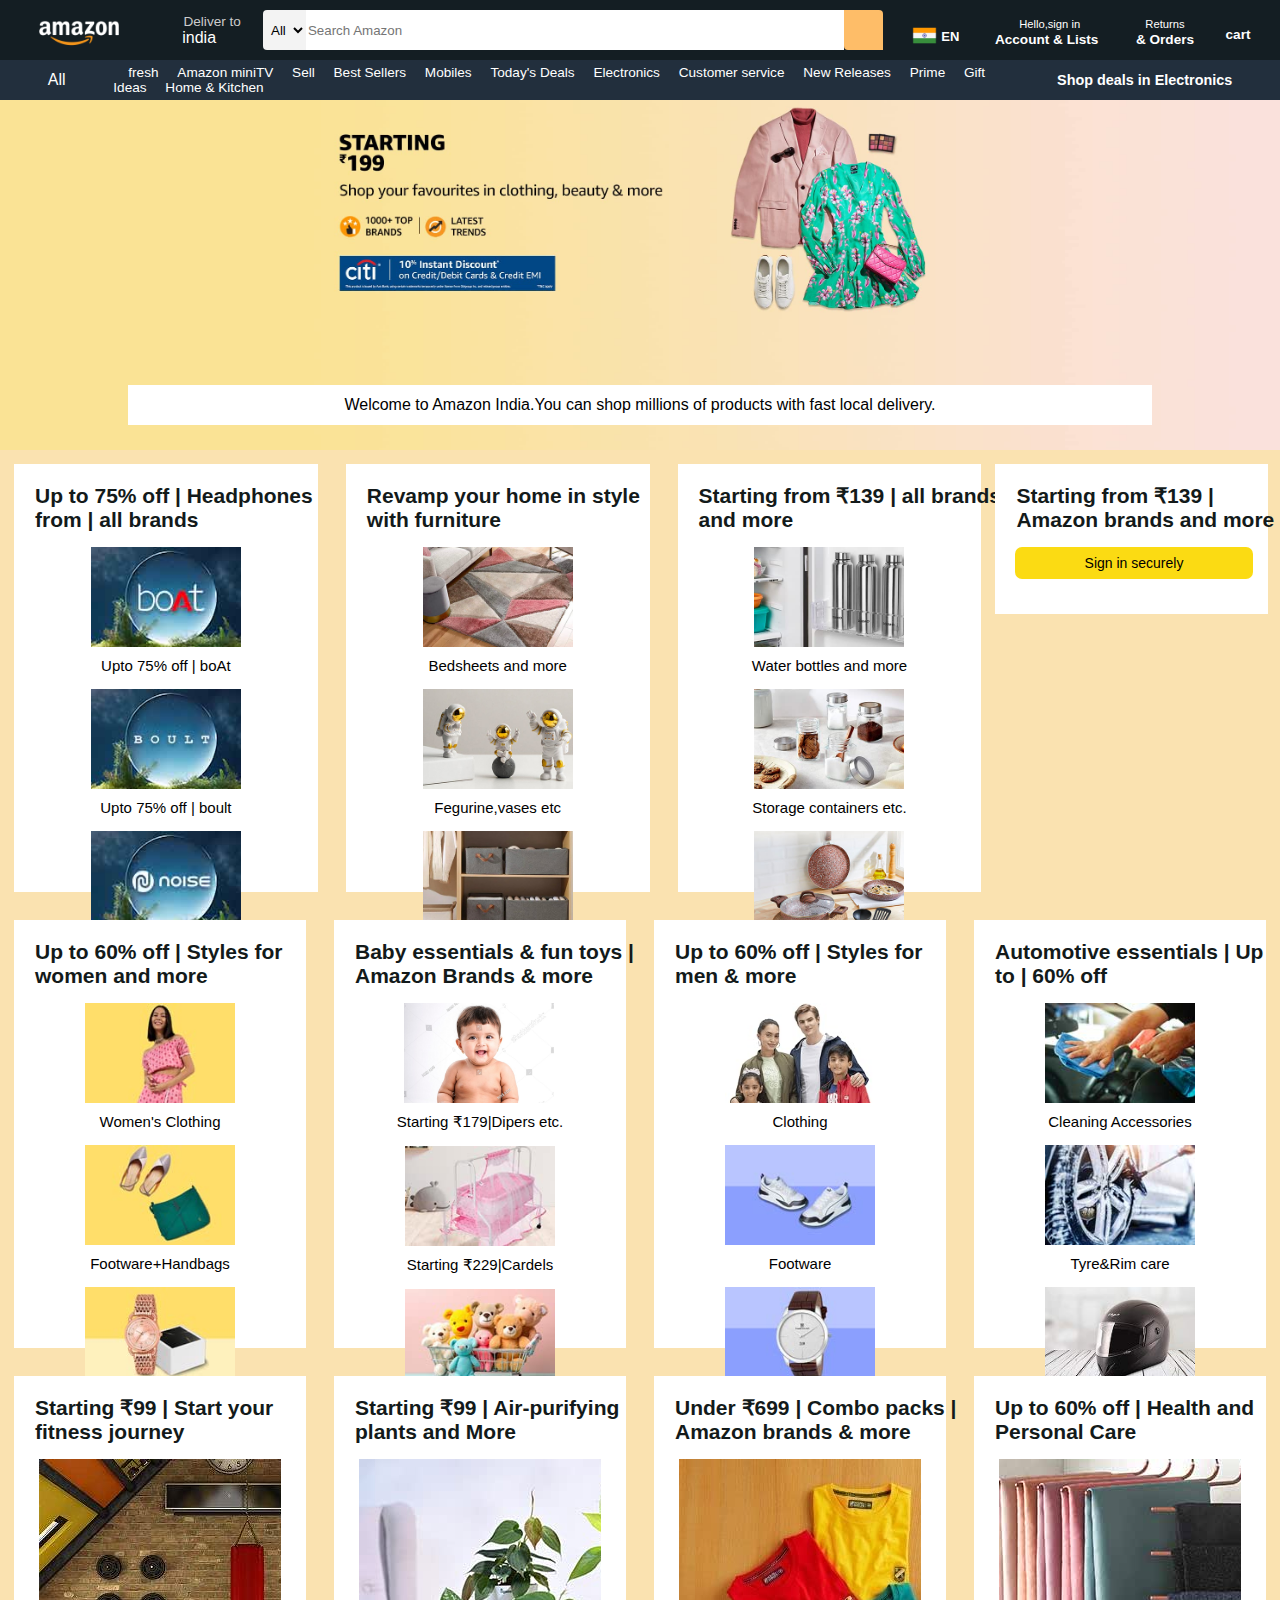
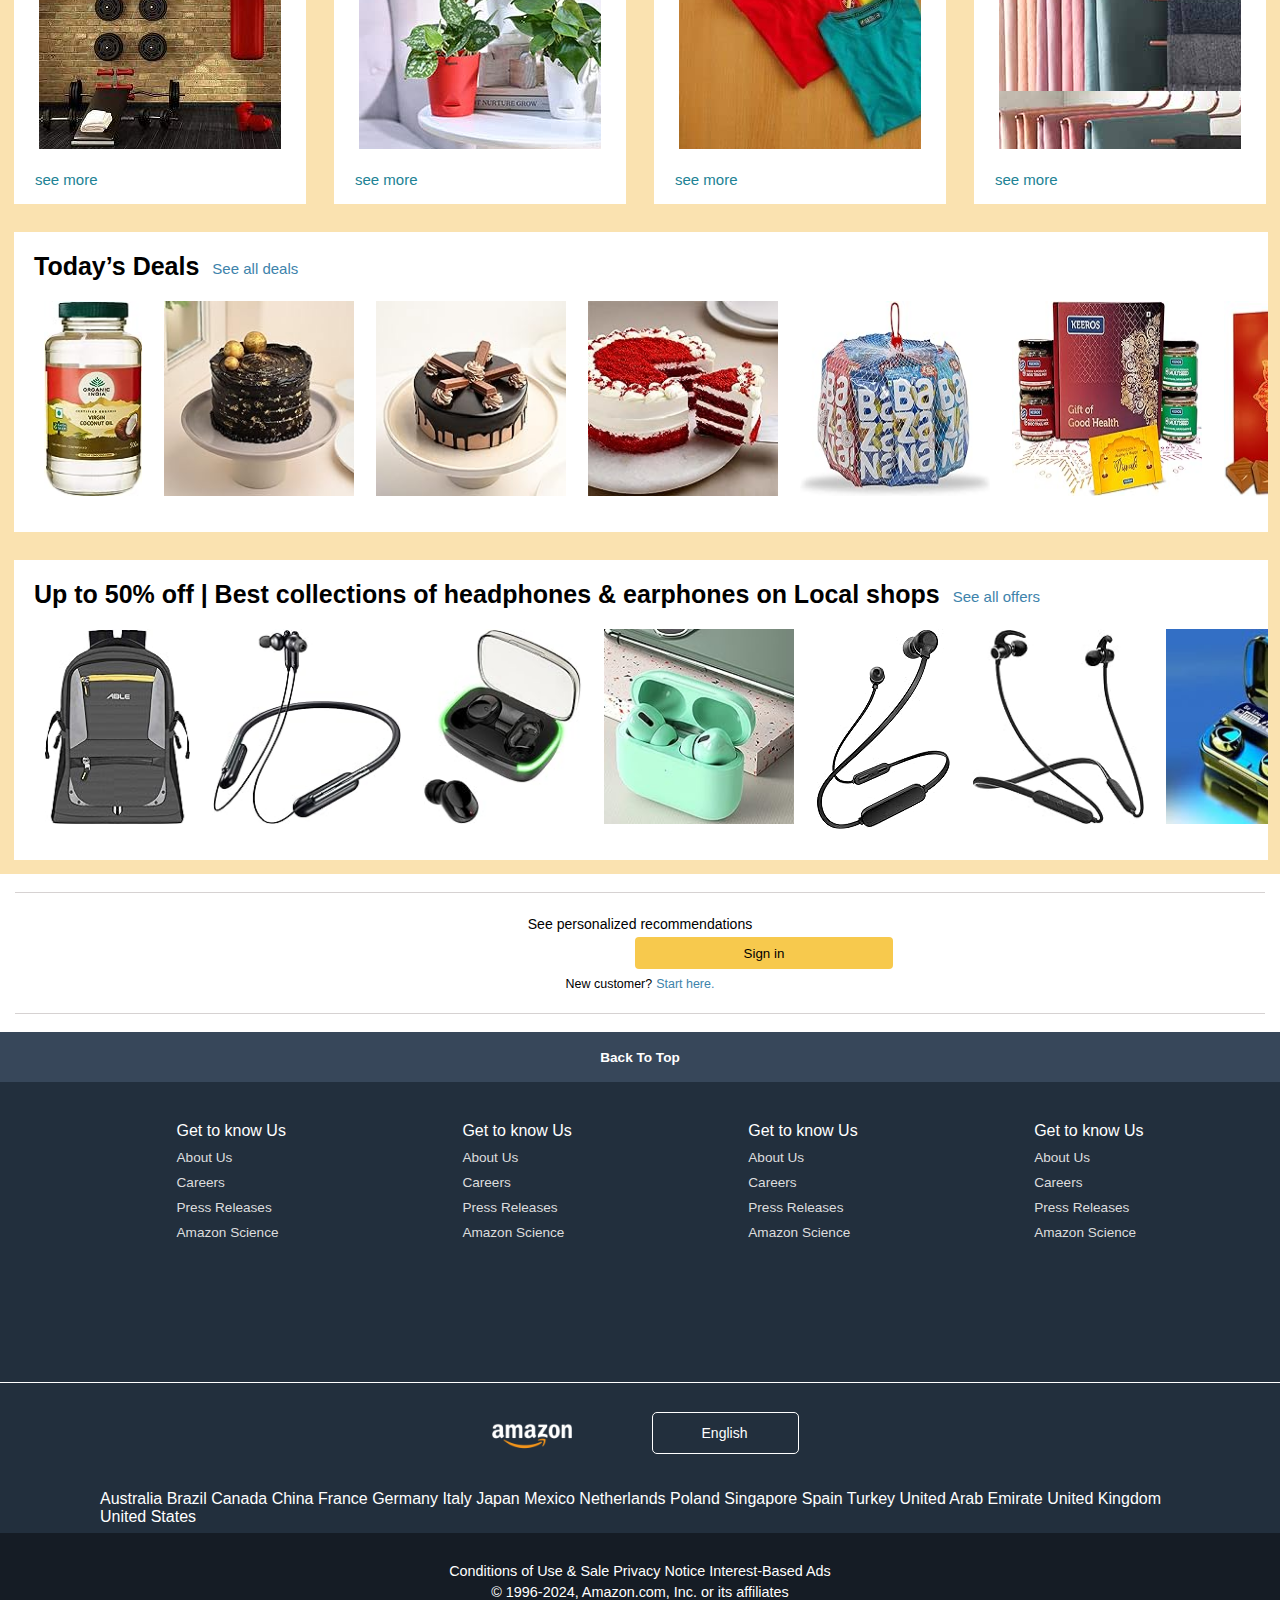
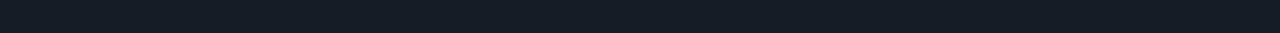
<file: index.html>
<!DOCTYPE html>
<html lang="en">
    <head>
        <meta charset="UTF-8">
        <meta http-equiv="X-UA-Compatible" content="IE=edge">
        <meta name="viewport" content="width=device-width", initial-scale="1.0">
        <title>Amazon</title>
        <link rel="stylesheet" href="https://cdnjs.cloudflare.com/ajax/libs/font-awesome/6.5.1/css/all.min.css" integrity="sha512-DTOQO9RWCH3ppGqcWaEA1BIZOC6xxalwEsw9c2QQeAIftl+Vegovlnee1c9QX4TctnWMn13TZye+giMm8e2LwA==" crossorigin="anonymous" referrerpolicy="no-referrer"/>
        <link rel="stylesheet" href="link.css">
        </head>
    <body>
        <header>
                <div class="navbar">
                <div class="nav-logo border">
                    <div class="logo"></div>
                </div>
                <div class="nav-address border">
                    <p class ="add-first">Deliver to </p>
                <div class="add-icon">
                    <i class="fa-solid fa-location-dot"></i>
                    <p class="add-sec"> india</p>
                </div>
                </div>

                <div class="nav-search ">
                    <select class="search-select">
                        <option>All</option>
                    </select>
                    <input placeholder="Search Amazon" class="search-input">
                    <div class="search-icon">
                        <i class="fa-solid fa-magnifying-glass"></i>
                    </div>
                </div>

                <div class="flag border">
                        <div class="icon">
                                <img src="images/india.png"
                                height="25px" width="25px">
                        </div>
                        <div class="en">
                                <a>EN</a>
                        </div>
                        <div class="triangle">
                        <i class="fa-solid fa-caret-down"></i>
                        </div>
        </div>
                <div class="nav-signin border">
                    <p><span>Hello,sign in</span></p>
                    <div class="account">
                    <p class="nav-second">Account & Lists</p> <i class="fa-solid fa-caret-down"></i></div>
                </div>
                <div class="nav-return border">
                    <p><span>Returns</span></p>
                    <p class="nav-second">& Orders</p>
                </div>
                <div class="nav-cart border">
                    <i class="fa-solid fa-cart-shopping"></i>
                     cart
                </div>
                </div>
                <div class="panel">
                    <div class="panel-all">
                        <i class="fa-solid fa-bars"></i>
                        All
                    </div>
                    <div class="panel-ops">
                        <p>fresh</p>
                        <p>Amazon miniTV</p>
                        <p>Sell</p>
                        <p>Best Sellers</p>
                        <p>Mobiles</p>
                        <p>Today's Deals</p>
                        <p>Electronics</p>
                        <p>Customer service</p>
                        <p>New Releases</p>
                        <p>Prime</p>
                        <p>Gift Ideas</p>
                        <p>Home & Kitchen</p>
                    </div>
                    <div class="panel-deals">
                        Shop deals in Electronics
                    </div>
                </div>
        </header>

        <div class="hero-section">
            <div class="hero-msg">
                <p>Welcome to Amazon India.You can shop millions of products with fast local delivery.</p>
            </div>
        </div>

        <div class="container">
            <div class="box1 ">
        <div class="header">
             <h2>Up to 75% off | Headphones from | all brands</h2></div>
            <div class="example">
        <div class="image1">
                <div class="image" style="background-image: url('images/boat.jpeg');"></div> 
        <p>Upto 75% off | boAt</p>
        </div>
        <div class="image1">
                <div class="image" style="background-image: url('images/boult.jpeg');"></div> 
        <p>Upto 75% off | boult</p>
        </div>
        <div class="image1">
                <div class="image" style="background-image: url('images/noise.jpeg');"></div> 
        <p>Upto 75% off | Noise</p>
        </div>
        <div class="image1">
                <div class="image" style="background-image: url('images/Zebronics.jpeg');"></div> 
        <p>Upto 75% off | Zebronics</p>
        </div>
         <h3>See all offers</h3>
           </div>
         </div>
          <div class="box1">
        <div class="header">
             <h2>Revamp your home in style with furniture</h2></div>
            <div class="example">
        <div class="image1">
                <div class="image" style="background-image: url('images/bed.jpeg');"></div> 
        <p>Bedsheets and more</p>
        </div>
        <div class="image1">
                <div class="image" style="background-image: url('images/astro.jpeg');"></div> 
        <p>Fegurine,vases etc</p>
        </div>
        <div class="image1">
                <div class="image" style="background-image: url('images/furniture.jpeg');"></div> 
        <p>Home Storage</p>
        </div>
        <div class="image1">
                <div class="image" style="background-image: url('images/lamp.jpeg');"></div> 
        <p>Lighting solutions</p>
        </div>
         <h3>Explore All</h3>
        </div>
        </div>
        <div class="box1">
                <div class="header">
                     <h2>Starting from ₹139 | all brands and more</h2></div>
                    <div class="example">
                <div class="image1">
                        <div class="image" style="background-image: url('images/bottle.jpeg');"></div> 
                <p>Water bottles and more</p>
                </div>
                <div class="image1">
                        <div class="image" style="background-image: url('images/container.jpeg');"></div> 
                <p>Storage containers etc.</p>
                </div>
                <div class="image1">
                        <div class="image" style="background-image: url('images/utensils.jpeg');"></div> 
                <p>Utensils,cookware etc</p>
                </div>
                <div class="image1">
                        <div class="image" style="background-image: url('images/table.jpeg');"></div> 
                <p>Racks and holders</p>
                </div>
                 <h3>See more</h3>
                </div>
                </div>
                <div class="box3">
                        <div class="header">
                             <h2>Starting from ₹139 | Amazon brands and more</h2>
                        </div>
                        <a href="login.html"> <button>Sign in securely</button></a>
                             </div>
                        </div>
        <div class="container2">
            <div class="box1">
                <div class="header">
                     <h2>Up to 60% off | Styles for women and more</h2></div>
                    <div class="example">
                <div class="image1">
                        <div class="image" style="background-image: url('images/women.jpeg');"></div> 
                <p>Women's Clothing</p>
                </div>
                <div class="image1">
                        <div class="image" style="background-image: url('images/footware.jpeg');"></div> 
                <p>Footware+Handbags</p>
                </div>
                <div class="image1">
                        <div class="image" style="background-image: url('images/watches.jpeg');"></div> 
                <p>Watches</p>
                </div>
                <div class="image1">
                        <div class="image" style="background-image: url('images/fashion.jpeg');"></div> 
                <p>Fashion Jewellery</p>
                </div>
                 <h3>Explore All</h3>
                </div>
                </div>
                <div class="box1">
                    <div class="header">
                         <h2>Baby essentials & fun toys | Amazon Brands & more</h2></div>
                        <div class="example">
                    <div class="image1">
                            <div class="image" style="background-image: url('images/sf.jpeg');"></div> 
                    <p>Starting ₹179|Dipers etc.</p>
                    </div>
                    <div class="image1">
                            <div class="image" style="background-image: url('images/cardel.jpeg');"></div> 
                    <p>Starting ₹229|Cardels</p>
                    </div>
                    <div class="image1">
                            <div class="image" style="background-image: url('images/soft.jpeg');"></div> 
                    <p>Soft Toys</p>
                    </div>
                    <div class="image1">
                            <div class="image" style="background-image: url('images/outdoor.jpeg');"></div> 
                    <p>Outdoor Games</p>
                    </div>
                     <h3>See all</h3>
                    </div>
                    </div>
                    <div class="box1">
                        <div class="header">
                             <h2>Up to 60% off | Styles for men & more</h2></div>
                            <div class="example">
                        <div class="image1">
                                <div class="image" style="background-image: url('images/clothing.jpeg');"></div> 
                        <p>Clothing</p>
                        </div>
                        <div class="image1">
                                <div class="image" style="background-image: url('images/footware2.jpeg');"></div> 
                        <p>Footware</p>
                        </div>
                        <div class="image1">
                                <div class="image" style="background-image: url('images/watches2.jpeg');"></div> 
                        <p>Watches</p>
                        </div>
                        <div class="image1">
                                <div class="image" style="background-image: url('images/wallets.jpeg');"></div> 
                        <p>Bags&wallets</p>
                        </div>
                         <h3>See more</h3>
                        </div>
                        </div>
            <div class="box1 ">
        <div class="header">
             <h2>Automotive essentials | Up to | 60% off</h2></div>
            <div class="example">
        <div class="image1">
                <div class="image" style="background-image: url('images/cleaning.jpeg');"></div> 
        <p>Cleaning Accessories</p>
        </div>
        <div class="image1">
                <div class="image" style="background-image: url('images/tyre.jpeg');"></div> 
        <p>Tyre&Rim care</p>
        </div>
        <div class="image1">
                <div class="image" style="background-image: url('images/helmets.jpeg');"></div> 
        <p>Helmets</p>
        </div>
        <div class="image1">
                <div class="image" style="background-image: url('images/vaccume.jpeg');"></div> 
        <p>Vaccume cleaner</p>
        </div>
         <h3>See all offers</h3>
           </div>
         </div>
         </div>

         <div class="shop-section">
                <div class="box1 ">
                <div class="header">
                <h2>Starting ₹99 | Start your fitness journey</h2></div>
                <div class="box-img" style="background-image: url('images/gym.jpeg');"></div>
                <h3>see more</h3> 
                </div>
                <div class="box1 ">
                        <div class="header">
                        <h2>Starting ₹99 | Air-purifying plants and More</h2></div>
                        <div class="box-img" style="background-image: url('images/plants.jpeg');"></div>
                        <h3>see more</h3> 
                        </div>
                        <div class="box1 ">
                                <div class="header">
                                <h2>Under ₹699 | Combo packs | Amazon brands & more</h2></div>
                                <div class="box-img" style="background-image: url('images/combo.jpeg');"></div>
                                <h3>see more</h3> 
                                </div>
                                <div class="box1 ">
                                        <div class="header">
                                        <h2>Up to 60% off | Health and Personal Care</h2></div>
                                        <div class="box-img" style="background-image: url('images/box1_image.jpg');"></div>
                                        <h3>see more</h3> 
                                        </div>

         </div>

         <div class="slider">
                <div class="box2">
                <div class="heading">
                    <h1>Today’s Deals</h1> <a>See all deals</a>
                </div>
                <div class="images">
                 <img src="images/grocery 4.jpg" height="195px" width="190px">
                 <img src="images/grocery 2.jpg" height="195px" width="190px">
                 <img src="images/grocery 3.jpg" height="195px" width="190px">
                 <img src="images/grocery 5.jpg" height="195px" width="190px">
                 <img src="images/grocery 16.jpg" height="195px" width="190px">
                 <img src="images/grocery 6.jpg" height="195px" width="190px">
                 <img src="images/grocery 7.jpg" height="195px" width="190px">
                 <img src="images/grocery 8.jpg" height="195px" width="190px">
                 <img src="images/grocery 9.jpg"  height="195px" width="190px">
                 <img src="images/grocery 10.jpg" height="195px" width="190px">
                 <img src="images/grocery 11.jpg" height="195px" width="190px">
                 <img src="images/grocery 12.jpg" height="195px" width="190px">
                 <img src="images/grocery 13.jpg" height="195px" width="190px">
                 <img src="images/grocery 14.jpg" height="195px" width="190px">
                 <img src="images/grocery 15.jpg" height="195px" width="190px">
                 <img src="images/grocery 1.jpg" height="195px" width="190px">
                 
                </div> 
                </div>
                </div>
                <div class="slider">
                <div class="box2">
                        <div class="heading">
                            <h1>Up to 50% off | Best collections of headphones & earphones on Local shops</h1> <a>See all offers</a>
                        </div>
                        <div class="images">
                         <img src="images/h1.jpg" height="195px" width="190px">
                         <img src="images/h2.jpg" height="195px" width="190px">
                         <img src="images/h3.jpg" height="195px" width="190px">
                         <img src="images/h4.jpg" height="195px" width="190px">
                         <img src="images/h5.jpg"heightt="195px" width="190px">
                         <img src="images/h6.jpg" height="195px" width="190px">
                         <img src="images/h7.jpg" height="195px" width="190px">
                         <img src="images/h8.jpg" height="195px" width="190px">
                         <img src="images/h10.jpg"  height="195px" width="190px">
                         <img src="images/h11.jpg" height="195px" width="190px">
                         <img src="images/h12.jpg" height="195px" width="190px">
                         <img src="images/h13.jpg" height="195px" width="190px">
                        
                         
                        </div> 
                        </div>
                        </div>

                        <div class="bottom">
                                <div class="h">
                                <p>See personalized recommendations</p></div>
                               <a href="login.html"><button>Sign in</button></a>
                                <div class="adjust">
                                        <div class="para">
                                 <p>New customer?</p></div>
                                 <div class="anchor">
                               <a>Start here.</a></div>
                               </div>
                        </div>
         
         <footer>
            <div class="foot-panel">
                Back To Top
            </div>

           <div class="foot-panel2">
            <ul>
                <h7>Get to know Us</h7></br>
                <a>About Us</a>
                <a>Careers</a>
                <a>Press Releases</a>
                <a>Amazon Science</a>
            </ul>
            <ul>
                <h7>Get to know Us</h7></br>
                <a>About Us</a>
                <a>Careers</a>
                <a>Press Releases</a>
                <a>Amazon Science</a>
            </ul>
            <ul>
                <h7>Get to know Us</h7></br>
                <a>About Us</a>
                <a>Careers</a>
                <a>Press Releases</a>
                <a>Amazon Science</a>
            </ul>
            <ul>
                <h7>Get to know Us</h7></br>
                <a>About Us</a>
                <a>Careers</a>
                <a>Press Releases</a>
                <a>Amazon Science</a>
            </ul>
           </div>
    
         <div class="foot-panel3">
            <div class="both">
         <div class="logo">
         </div>
         </div>
         <div class="btn">
                <i class="fa-solid fa-globe"></i><h7>English</h7><h8><i class="fa-solid fa-ellipsis-vertical"></i></h8></button>
         </div>
         </div>
        <div class="countries">
               <h9>Australia Brazil Canada China  France  Germany  Italy  Japan  Mexico  Netherlands  Poland  Singapore  Spain  Turkey  United Arab Emirate  United Kingdom  United States</h9>
</div>
          
             <div class="foot-panel4">
                <div class="links">
                        <a>Conditions of Use & Sale</a>
                        <a>Privacy Notice</a>
                        <a>Interest-Based Ads</a>
                </div>
                <div class="copyright">
                        <a>
                                © 1996-2024, Amazon.com, Inc. or its affiliates
                        </a>
                </div>
             </div>
         </footer>
        </body>
                    
     </html>
</file>
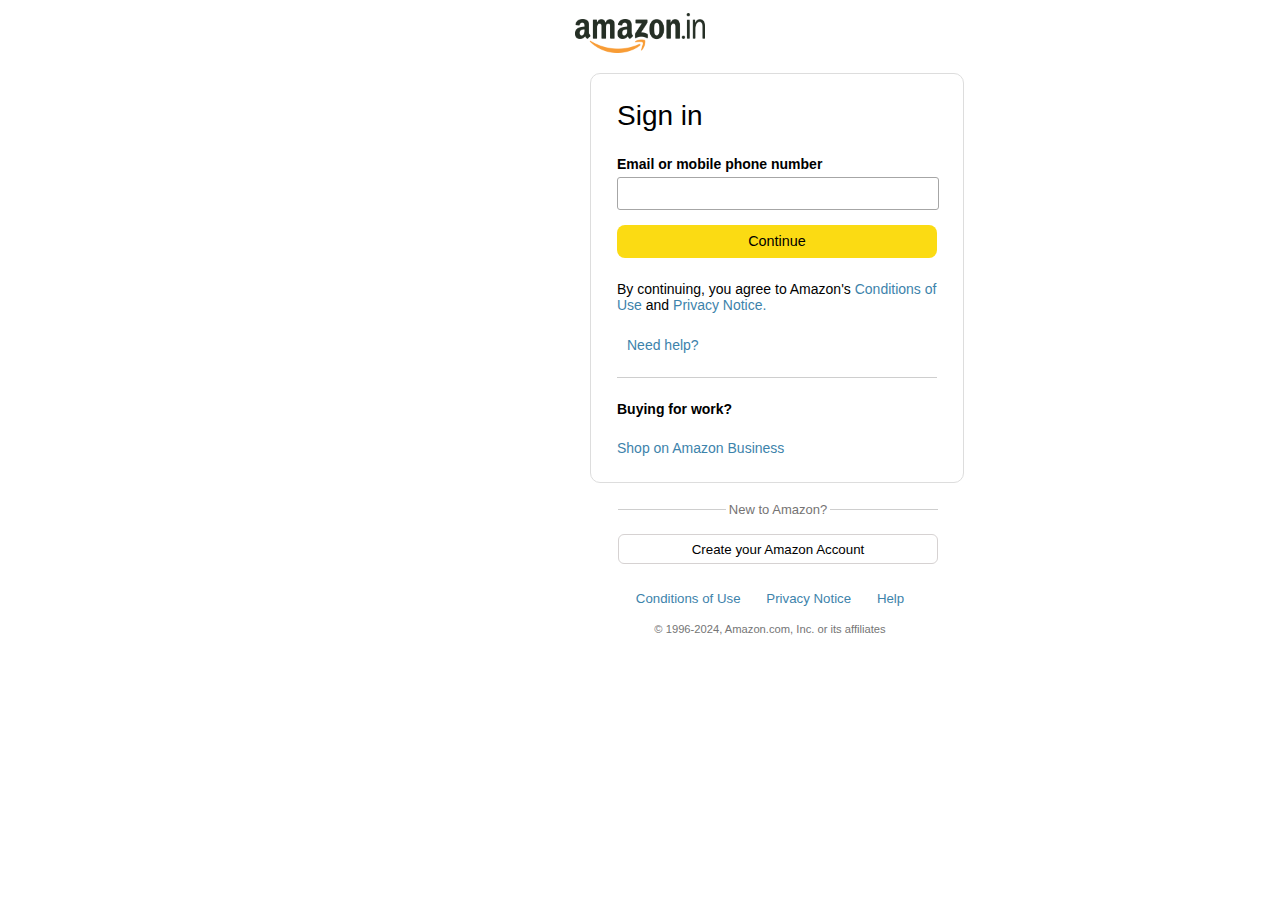
<file: login.html>
<!DOCTYPE html>
<html lang="en">
    <head>
        <meta charset="UTF-8">
        <meta http-equiv="X-UA-Compatible" content="IE=edge">
        <meta name="viewport" content="width=device-width", initial-scale="1.0">
        <title>Amazon login page</title>
        <link rel="stylesheet" href="https://cdnjs.cloudflare.com/ajax/libs/font-awesome/6.5.1/css/all.min.css" integrity="sha512-DTOQO9RWCH3ppGqcWaEA1BIZOC6xxalwEsw9c2QQeAIftl+Vegovlnee1c9QX4TctnWMn13TZye+giMm8e2LwA==" crossorigin="anonymous" referrerpolicy="no-referrer"/>
        <link rel="stylesheet" href="link2.css">
        </head>
        <body>
              <div class="logo1">
                <img src="images/Amazon login.png" alt="">
              </div>
              <div class="card">
                <h1>Sign in</h1>
                <form id="loginForm">
                    <label>Email or mobile phone number</label>
                    <input type="email" required></br>
                    <button>Continue</button>
                </form>
                <p>By continuing, you agree to Amazon's<a> Conditions of Use</a> and<a> Privacy Notice.</a></p>
                <div class="arrow">
                <i class="fa-solid fa-caret-right"></i><a>Need help?</a></div>
                <div class="border"></div>
                <label>Buying for work?</label>
                <a>Shop on Amazon Business</a>
            </div>
            

                <div class="create">
                  <div class="text-line">
                    New to Amazon?
                  </div>
                  <button>Create your Amazon Account</button>
                </div>

                <div class="footer">
                  <a>Conditions of Use</a>  <a>Privacy Notice</a>  <a>Help</a></div>
                  <div class="last">
                  <p>© 1996-2024, Amazon.com, Inc. or its affiliates</p>
                  </div>
                </div>
        </body>
</file>
<file: link.css>
*{
    margin:0;
    font-family:Arial;
    border:border-box;
   }

.navbar{
  height:60px;
  background-color: #141E23;
  display:flex;
  align-items: center;
  justify-content: space-evenly;
  }
  .border{
    border: 2px solid transparent;
  }
  .border:hover{
    border:2px solid white;
  }

  .nav-logo{
    height: 50px;
    width:100px;
  }
  .logo{
        background-image:url("images/amazon_logo.png");
        height: 50px;
        width:100%;
        background-size: cover;
  }

  /** Box 2 **/

  .add-first{
    color:#cccccc;
    font-size: 0.85rem;
    margin-left:15px;
  }
  .add-sec{
    color:white;
    font-size: 1rem;
    padding-left:4px;
  }
  .add-icon{
    color: white;
    display: flex;
  }

  .nav-search{
    display: flex;
    width:620px;
    height:40px;
    border-radius: 4px;
    justify-content: space-between;
  }
  .search-select{
    background-color: #f3f3f3;
    width:50px;
    text-align: center;
    border-bottom-left-radius:4px;
    border-top-left-radius: 4px;
    border: none;
  }
  .search-input{
    width: 100%;
    border:none;
  }
  .search-icon{
    width:45px;
    justify-content: center;
    display:flex;
    align-items: center;
    font-size: 1.2rem;
    background-color: #febd68;
    border-top-right-radius: 4px;
    border-bottom-left-radius: 4px;
  }
   
  .flag{
    display: flex;
    padding-top: 14px;
    color: white;
  }
  .en{
    font-size: 13px;
    padding-top: 6px;
    margin-left: 4px;
    font-weight:700;

  }
  .triangle{
    padding-left: 4px;
    padding-top:10px;
    font-size: 10px;
  }

  .nav-signin a:visited{
    text-decoration: none;
    color:inherit
  }
  .account{
    display: flex;

  }
  .account i{
    color:white;
    margin-left: 6px;
    font-size: 10px;
    padding-top: 4px;
  }
  span{
    font-size: 0.7rem;
    color: white;

  }
  .nav-second{
    font-size: 0.85rem;
    color: white;
    font-weight: 700;
  }

  .nav-cart i{
    color:white;
    font-size: 26px;

  }
  .nav-cart{
    color: white;
    font-size: 0.85rem;
    font-weight: 700;
  }

  .panel{
    background-color: #222F3d;
    height:40px;
    display:flex;
    color: white;
    align-items:center;
    justify-content: space-evenly;
  }

  .panel-ops p{
    display: inline;
    margin-left: 15px;
    font-weight:520 ;

  }

  .panel-ops{
    width:70%;
    font-size: 0.85rem;
  }

  .panel-deals{
    font-size: 0.9rem;
    font-weight: 700;
  }

  .hero-section{
    background-image: url("images/hero\ 2.jpeg");
    height:350px;
    background-size: cover;
    display: flex;
    justify-content: center;
    align-items:flex-end;
  }

  .hero-msg{
    background-color: white;
    height: 40px;
    align-items: center;
    display: flex;
    justify-content: center;
    width:80%;
    margin-bottom: 25px;
  }


  .container {
    display: flex;
    justify-content: space-evenly;
    background-color: #FAE2B0;
    
}

.container2 {
  display: flex;
  justify-content: space-evenly;
  background-color: #FAE2B0;
  
}
.box1 {
    height:428px;
    width:390px;
    margin: 14px;
    background-color: white;
    }

.image {
     height:100px;
     width: 150px;
     background-size: cover;
     margin-left:7px;   
     margin-bottom:10px;
     margin-right:7px; 
     cursor: pointer;
  
   }

   .box3{
    height:150px;
    width:350px;
    background-color:white ;
    margin-top: 14px;
    margin-right: 12px;

   }
  .box3 button{
      margin-left: 20px;
      margin-top: 15px;
      border: none;
      border-radius: 7px;
      width:87%;
      height: 32px;
      background-color: #FBDB13;
      font-size: 14px;

  }

.example{
    display: flex;
    flex-wrap: wrap;
    justify-content: space-evenly;
    margin-top:15px;

  }
  .example p{
    font-size: 15px;
    padding-bottom: 15px;
  }



.header {
   width: 100%;
   margin-left:21px;
   margin-top:20px;
   font-size: 14px;
   color: #131A1A;
   font-weight: 200px;
   }

p {
   width: 100%;
   text-align: center;
   margin-top: 0px;
  }

h3 {
   text-align: left;
   margin-left:21px;
   margin-top:22px;
   font-weight: 1;
   width: 100%;
   font-size: 15px;
   color: #208294;
  }
  h3:hover{
     color:red;
     text-decoration: underline;
  }


  .shop-section{
    display: flex;
    justify-content: space-evenly;
    background-color: #FAE2B0;
    
  }

  .box-img{
    height:290px;
    margin-left: 25px;
    margin-right: 25px;
    margin-top:15px;
  }
   
  .footer{
    margin-top: 15px;
  }
  .foot-panel{
    background-color: #37475a;
    color:white;
    height:50px;
    display:flex;
    align-items: center;
    justify-content: center;
    font-size: 0.85rem;
    font-weight: 600;
    margin-top: 18px;
}

 .foot-panel2{
  color:white;
  background-color:#222F3d;
  height: 300px;
  display: flex;
  justify-content: space-evenly;
  
 }

 ul{
  margin-top: 40px;;
 }

 ul a{
  display: block;
  font-size: 0.85rem;
  margin-top: 10px;
  color: #dddddd;
 }

 .foot-panel3{
  background-color: #222f3d;
  border-top: 0.5px solid white;
  height:100px;
  display: flex;
  justify-content: center;
  align-items: center;
}
 .logo{
  background-image:url("images/amazon_logo.png");
  height: 50px;
  width:100px;
  background-size: cover;
}
.btn {
  background-color:#222f3d;
  padding:15px 15px;
  border-radius: 5px;
  color: white;
  border: 0.2px solid white;
  width: 115px;
  height: 10px;
  margin-left: 70px;
  align-items: center;
  display: flex;
  justify-content:space-evenly;
}
.btn h7{
  margin-left: 16px;
  font-size: 14px;
}
.btn h8{
  margin-left: 17px;
}
.slider{
  display: flex;
  align-items: center;
  justify-content: space-evenly;
  background-color: #FAE2B0;
  
}
.heading{
  display: flex;
}
.heading h1{
  font-size: 25px;
  margin-left: 20px;
  margin-top:20px;
}
.heading a{
  margin-top:28px;
  padding-left: 13px;
  color: #3d83ab;
  font-size: 15px;
  font-weight: 500;
}
a:hover{
   color:red;
   text-decoration: underline;
}

.box2{
  height: 300px;
  width:98%;
  margin:20px;
  background-color: white;
  margin: 14px;

}

.images{
  padding-top: 20px;
  padding-left:30px;
  display: flex;
  overflow-x: auto; 

}
.images img {
  margin-right: 22px;
  margin-bottom: 16px;
}
.countries{
  background-color:#222f3d; 
  height:50px;
  display: flex;
  align-items: center;
  justify-content: center;

}
h9{
   color:white;
   margin:100px;
}

.bottom{
  height:120px;
  border-top: 1px solid #d6d2d2;
  border-bottom: 1px solid #d6d2d2;
  margin-left: 15px;
  margin-right: 15px;
  margin-top: 18px;
}
.h p{
  margin-top:23px;
  font-size: 0.88rem;
 
}
.bottom button{
  margin-left: 620px;
  margin-top: 5px;
  width:258px;
  height: 32px;
  border:none;
  background-color: #F7C94D;
  border-radius: 4px;
  
}
.adjust{
  display: flex;
  justify-content: center;
  align-items: center;
  margin-top: 8px;
  font-size: 0.78rem;
}

.anchor{
  color:#3d83ab;
  margin-left: 4px;
}
.foot-panel4{
  background-color: #151C25;
  height:70px;
  color: white;
  padding-top: 30px;
  font-size:0.9rem;
  text-align: center;
}
.copyright{
  padding-top: 5px;

}
</file>
<file: link2.css>
*{
  margin: 0;
  padding: 0;
  font-family: Arial, Helvetica, sans-serif;
}


.logo1{
    display: flex;
    justify-content: center;
    align-items: center;
  }
  .logo1 img{
     width:130px;
     height:40px;
     padding-top: 13px;
  }
  
  .card{
    border:1px solid #ddd;
    margin-top: 20px;
    height:380px;
    width: 320px;
    display: flex;
    justify-content: space-around;
    flex-direction: column;
    padding: 14px 26px;
    border-radius:10px;
    margin-left:590px;
  }

   .card h1{
    font-weight:440;
    font-size: 28px;
    
  }
  .card label{
    font-size: 14px;
    font-weight: 600;
    }
  
    .card input{
      height: 31px;
      border-radius:3px;
      border:1px solid #A6A6A6;
      }
      .card button{
        height: 33px;
        border-radius: 8px;
        font-size: 0.9rem;
        border: none;
        background-color: #FBDB13;
        }

        .card p{
            font-size: 14px;
            font-weight:10px;
        }
        .card a{
          color: #3d83ab;
          font-size: 14px;
        }
        .border {
          border-top: 1px solid #cecece;
          width: 100%;
        }
        .arrow a{
          padding-left: 10px;
          font-size: 14px;

        }
        .arrow i{
          color:#A6A6A6;
          font-size: 0.75rem;
        }

        .create{
          width: 320px;
          height:80px;
          margin-left:618px;
          margin-top: 10px;
          display: flex;
          justify-content: space-around;
          flex-direction: column;
        }
        .text-line {
          display: flex;
          align-items: center;
          text-align: center;
          font-size: 13px;
          color: #757373;
        }
        
        .text-line:before,
        .text-line:after {
          content: '';
          flex: 1;
          border-bottom: 1px solid #cecece;
        }
        
        .text-line:before {
          margin-right: .25em;
        }
        
        .text-line:after {
          margin-left: .25em;
        }

        .create button{
           height:30px;
           border-radius: 6px;
           border:1px solid #d6d2d2;
           font-weight: 20px;
           background-color: white;
        }

        .footer{
          height:50px;
          width: 320px;
          display: flex;
          justify-content: space-evenly;
          align-items: center;
          margin-left:610px;
        }
      .footer a{
        font-size: 0.83rem;
        color:#3d83ab;
        
      }
      .last{
        width: 320px;
        display: flex;
        justify-content: center;
        align-items: center;
        margin-left:610px;
        font-size: 0.7rem;
        color: #757575;;
      }
  
      *{
        margin: 0;
        padding: 0;
        font-family: Arial, Helvetica, sans-serif;
      }
      
      
      .logo1{
          display: flex;
          justify-content: center;
          align-items: center;
        }
        .logo1 img{
           width:130px;
           height:40px;
           padding-top: 13px;
        }
        
        .card{
          border:1px solid #ddd;
          margin-top: 20px;
          height:380px;
          width: 320px;
          display: flex;
          justify-content: space-around;
          flex-direction: column;
          padding: 14px 26px;
          border-radius:10px;
          margin-left:590px;
        }
      
         .card h1{
          font-weight:440;
          font-size: 28px;
          
        }
        .card label{
          font-size: 14px;
          font-weight: 600;
          }
        
          .card input{
            height: 31px;
            border-radius:3px;
            border:1px solid #A6A6A6;
            width: 100%;
            margin-top: 4px;
            }
            
            .card button{
              height: 33px;
              border-radius: 8px;
              font-size: 0.9rem;
              border: none;
              background-color: #FBDB13;
              width: 100%;
              margin-top: 15px;
              }
      
              .card p{
                  font-size: 14px;
                  font-weight:10px;
              }
              .card a{
                color: #3d83ab;
                font-size: 14px;
              }
              .border {
                border-top: 1px solid #cecece;
                width: 100%;
              }
              .arrow a{
                padding-left: 10px;
                font-size: 14px;
      
              }
              .arrow i{
                color:#A6A6A6;
                font-size: 0.75rem;
              }
      
              .create{
                width: 320px;
                height:80px;
                margin-left:618px;
                margin-top: 10px;
                display: flex;
                justify-content: space-around;
                flex-direction: column;
              }
              .text-line {
                display: flex;
                align-items: center;
                text-align: center;
                font-size: 13px;
                color: #757373;
              }
              
              .text-line:before,
              .text-line:after {
                content: '';
                flex: 1;
                border-bottom: 1px solid #cecece;
              }
              
              .text-line:before {
                margin-right: .25em;
              }
              
              .text-line:after {
                margin-left: .25em;
              }
      
              .create button{
                 height:30px;
                 border-radius: 6px;
                 border:1px solid #d6d2d2;
                 font-weight: 20px;
                 background-color: white;
              }
      
              .footer{
                height:50px;
                width: 320px;
                display: flex;
                justify-content: space-evenly;
                align-items: center;
                margin-left:610px;
              }
            .footer a{
              font-size: 0.83rem;
              color:#3d83ab;
              
            }
            .last{
              width: 320px;
              display: flex;
              justify-content: center;
              align-items: center;
              margin-left:610px;
              font-size: 0.7rem;
              color: #757575;;
            }
</file>
